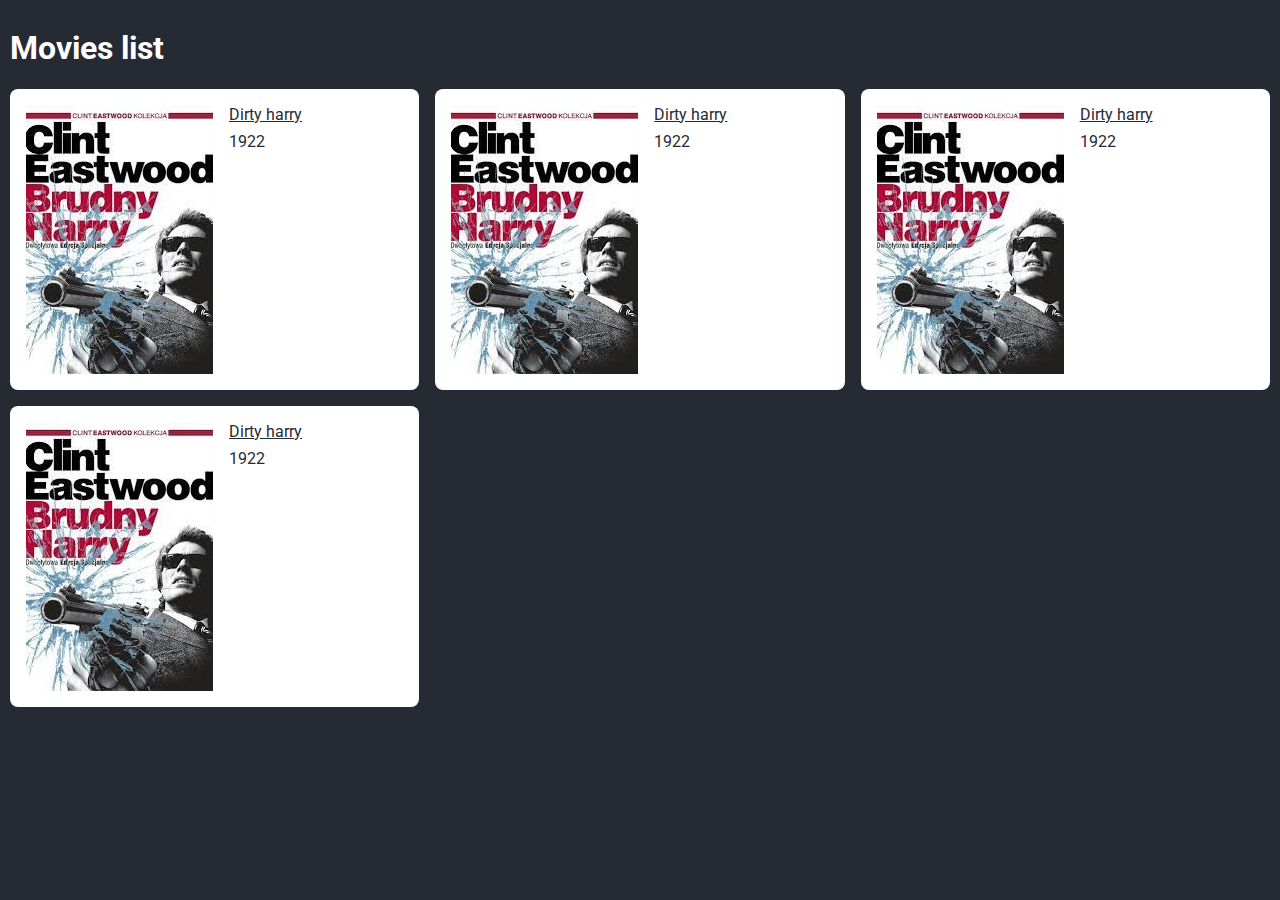
<file: index.html>
<!doctype html>
<html lang="en">
<head>
    <meta charset="UTF-8">
    <meta name="viewport"
          content="width=device-width, user-scalable=no, initial-scale=1.0, maximum-scale=1.0, minimum-scale=1.0">
    <meta http-equiv="X-UA-Compatible" content="ie=edge">
    <link rel="preconnect" href="https://fonts.googleapis.com">
    <link rel="preconnect" href="https://fonts.gstatic.com" crossorigin>
    <link href="https://fonts.googleapis.com/css2?family=Roboto:wght@400;700&display=swap" rel="stylesheet">
    <link rel="stylesheet" href="./styles.css">
    <title>Document</title>
</head>
<body>
<main class="movies-list">
    <h1>Movies list</h1>
    <ul class="movies-list__list">
        <li class="card">
            <img src="harry.jpeg" alt="">
            <div class="card__info"><a href="dirty-harry.html">Dirty harry</a> <span>1922</span></div>
        </li>
        <li class="card">
            <img src="harry.jpeg" alt="">
            <div class="card__info"><a href="dirty-harry.html">Dirty harry</a> <span>1922</span></div>
        </li>
        <li class="card">
            <img src="harry.jpeg" alt="">
            <div class="card__info"><a href="dirty-harry.html">Dirty harry</a> <span>1922</span></div>
        </li>
        <li class="card">
            <img src="harry.jpeg" alt="">
            <div class="card__info"><a href="dirty-harry.html">Dirty harry</a> <span>1922</span></div>
        </li>
    </ul>
</main>
</body>
</html>
</file>
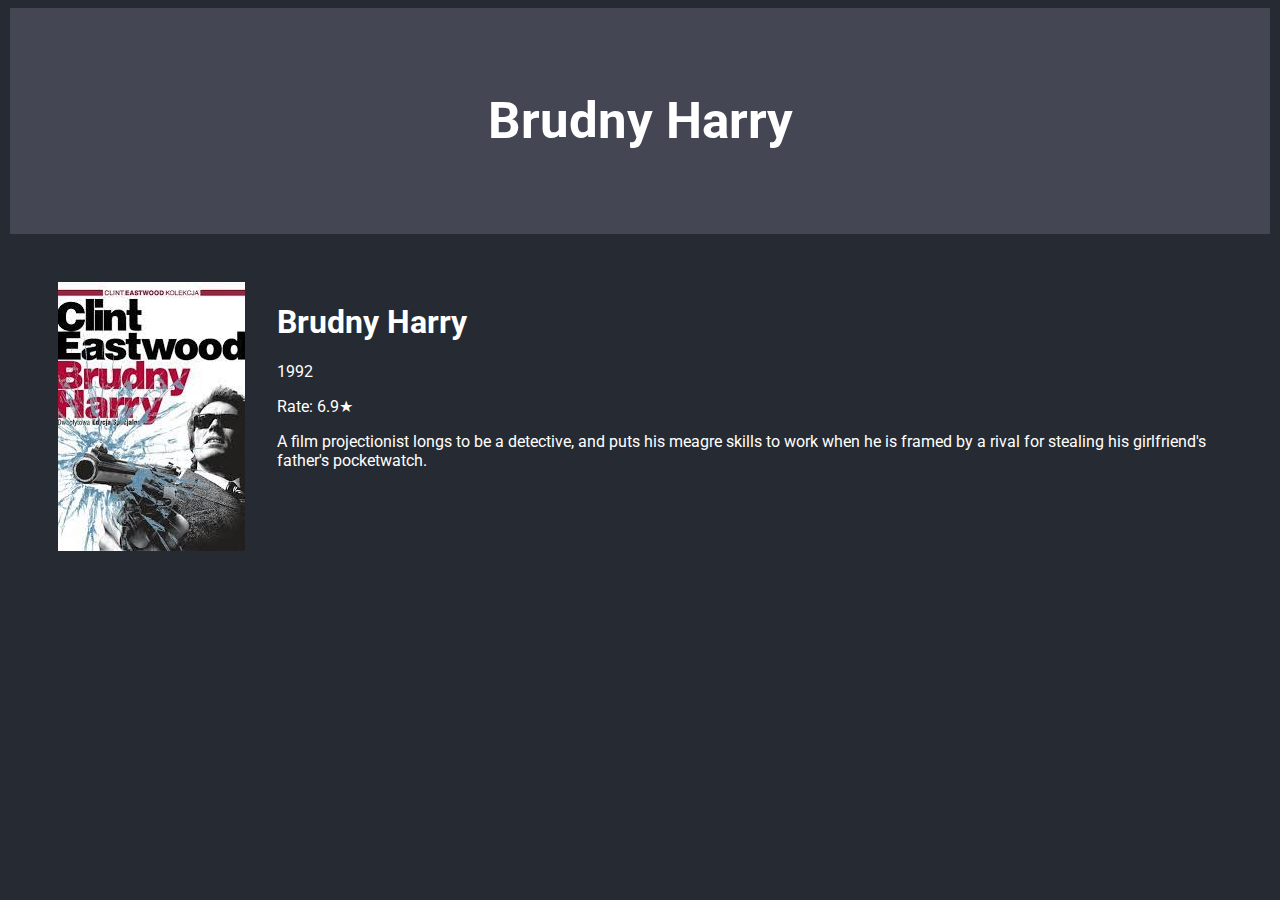
<file: dirty-harry.html>
<!doctype html>
<html lang="en">
<head>
    <meta charset="UTF-8">
    <meta name="viewport"
          content="width=device-width, user-scalable=no, initial-scale=1.0, maximum-scale=1.0, minimum-scale=1.0">
    <meta http-equiv="X-UA-Compatible" content="ie=edge">
    <link href="https://fonts.googleapis.com/css2?family=Roboto:wght@400;700&display=swap" rel="stylesheet">
    <link rel="stylesheet" href="./styles.css">
    <title>Document</title>
</head>
<body>
<main class="movie">
    <section class="movie__title">
        <h1>Brudny Harry</h1>
    </section>
    <section class="movie__about">
        <img class="movie_image" src="./harry.jpeg" alt="">
        <div class="movie_description">
            <header>
            <h1>Brudny Harry</h1>
                <p>1992</p>
            </header>
            <p>Rate: 6.9★</p>
            <p>A film projectionist longs to be a detective, and puts his meagre skills to work when he is framed by a rival for stealing his girlfriend's father's pocketwatch.</p>

        </div>
    </section>

</main>
</body>
</html>
</file>
<file: styles.css>
body {
    background-color: #262a32;
    color: #ffffff;
    font-family: 'Roboto', sans-serif;
}

a, a:visited {
    color: #262a32;
}

ul {
    list-style: none;
    padding: 0;
    margin: 0;
}

.movie,
.movies-list {
    display: flex;
    flex-direction: column;
    width: 100%;
    max-width: 1260px;
    margin: 0 auto;
}

.movie__title {
    padding: 48px 16px;
    background-color: #444753;
    text-align: center;
    font-size: 1.6rem;
}

.movie__about {
    display: flex;
    gap: 2rem;
    padding: 3rem;
}

.movie__description {
    padding: 3rem;
}

.movies-list__list {
    display: grid;
    grid-template-columns: repeat(auto-fit, minmax(400px, 1fr));
    width: 100%;
    margin: 0 auto;
    gap: 16px;
}

.card {
    display: flex;
    gap: 16px;
    color: #262a32;
    padding: 16px;
    border-radius: 8px;
    background-color: #fff;
}

.card__info {
    display: flex;
    gap: 8px;
    flex-direction: column;
}
</file>
